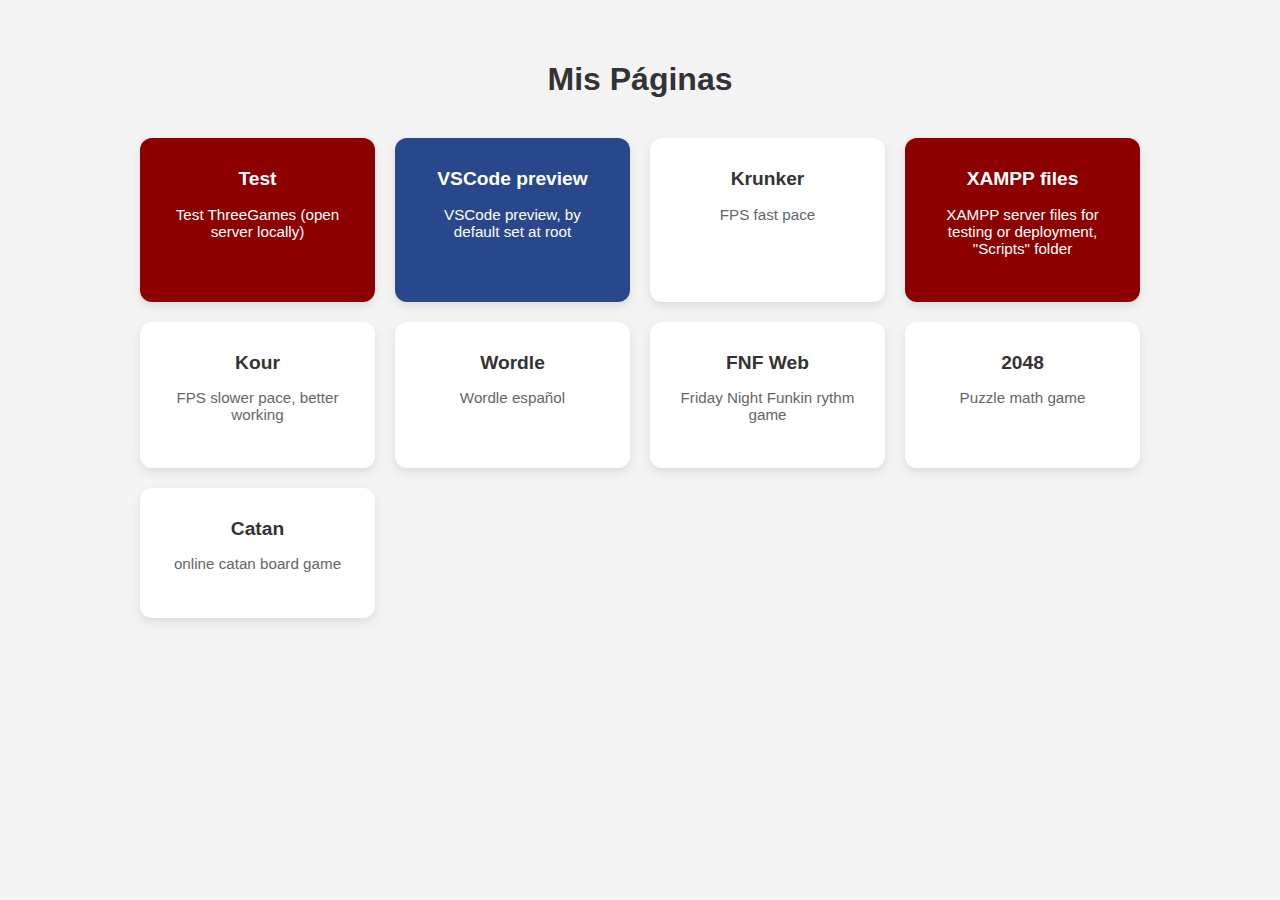
<file: browsergames/browsergames.html>
<!DOCTYPE html>
<html lang="es">
<head>
    <meta charset="UTF-8">
    <title>Página de Enlaces</title>
    <style>
        * {
            box-sizing: border-box;
        }

        body {
            font-family: 'Segoe UI', Tahoma, Geneva, Verdana, sans-serif;
            margin: 0;
            padding: 40px;
            background-color: #f4f4f4;
        }

        h1 {
            text-align: center;
            color: #333;
            margin-bottom: 40px;
        }

        .grid {
            display: grid;
            grid-template-columns: repeat(auto-fit, minmax(200px, 1fr));
            gap: 20px;
            max-width: 1000px;
            margin: 0 auto;
        }

        .card {
            background-color: #fff;
            padding: 30px;
            border-radius: 12px;
            text-align: center;
            box-shadow: 0 4px 10px rgba(0, 0, 0, 0.1);
            transition: transform 0.2s ease, box-shadow 0.2s ease;
            text-decoration: none;
            color: #333;
        }

        .card:hover {
            transform: translateY(-5px);
            box-shadow: 0 8px 20px rgba(0, 0, 0, 0.15);
        }

        .card h2 {
            margin: 0 0 10px;
            font-size: 1.2em;
        }

        .card p {
            font-size: 0.95em;
            color: #666;
        }

        .red{
            background-color: rgb(141, 0, 0);
            color: white;
        }

        .blue{
            background-color: rgb(41, 72, 139);
            color: white;
        }

        .green{
            background-color: rgb(18, 122, 8);
            color: white;
        }

        .red p, .blue p, .green p{
            color: white;
        }
    </style>
</head>
<body>

    <h1>Mis Páginas</h1>

    <div class="grid">
        <a class="card red" href="http://localhost:5173/">
            <h2>Test</h2>
            <p>Test ThreeGames (open server locally)</p>
        </a>
        <a class="card blue" href="http://127.0.0.1:3000">
            <h2>VSCode preview</h2>
            <p>VSCode preview, by default set at root</p>
        </a>
        <a class="card" href="https://krunker.io">
            <h2>Krunker</h2>
            <p>FPS fast pace</p>
        </a>
        <a class="card red" href="http://127.0.0.1/Scripts/">
            <h2>XAMPP files</h2>
            <p>XAMPP server files for testing or deployment, "Scripts" folder</p>
        </a>
        <a class="card" href="https://kour.io">
            <h2>Kour</h2>
            <p>FPS slower pace, better working</p>
        </a>
        <a class="card" href="https://lapalabradeldia.com/">
            <h2>Wordle</h2>
            <p>Wordle español</p>
        </a>
        <a class="card" href="https://www.newgrounds.com/portal/view/770371">
            <h2>FNF Web</h2>
            <p>Friday Night Funkin rythm game</p>
        </a>
        <a class="card" href="https://2048game.com/es/">
            <h2>2048</h2>
            <p>Puzzle math game</p>
        </a>
        <a class="card" href="https://catanuniverse.com/es/game/">
            <h2>Catan</h2>
            <p>online catan board game</p>
        </a>
    </div>

</body>
</html>
</file>
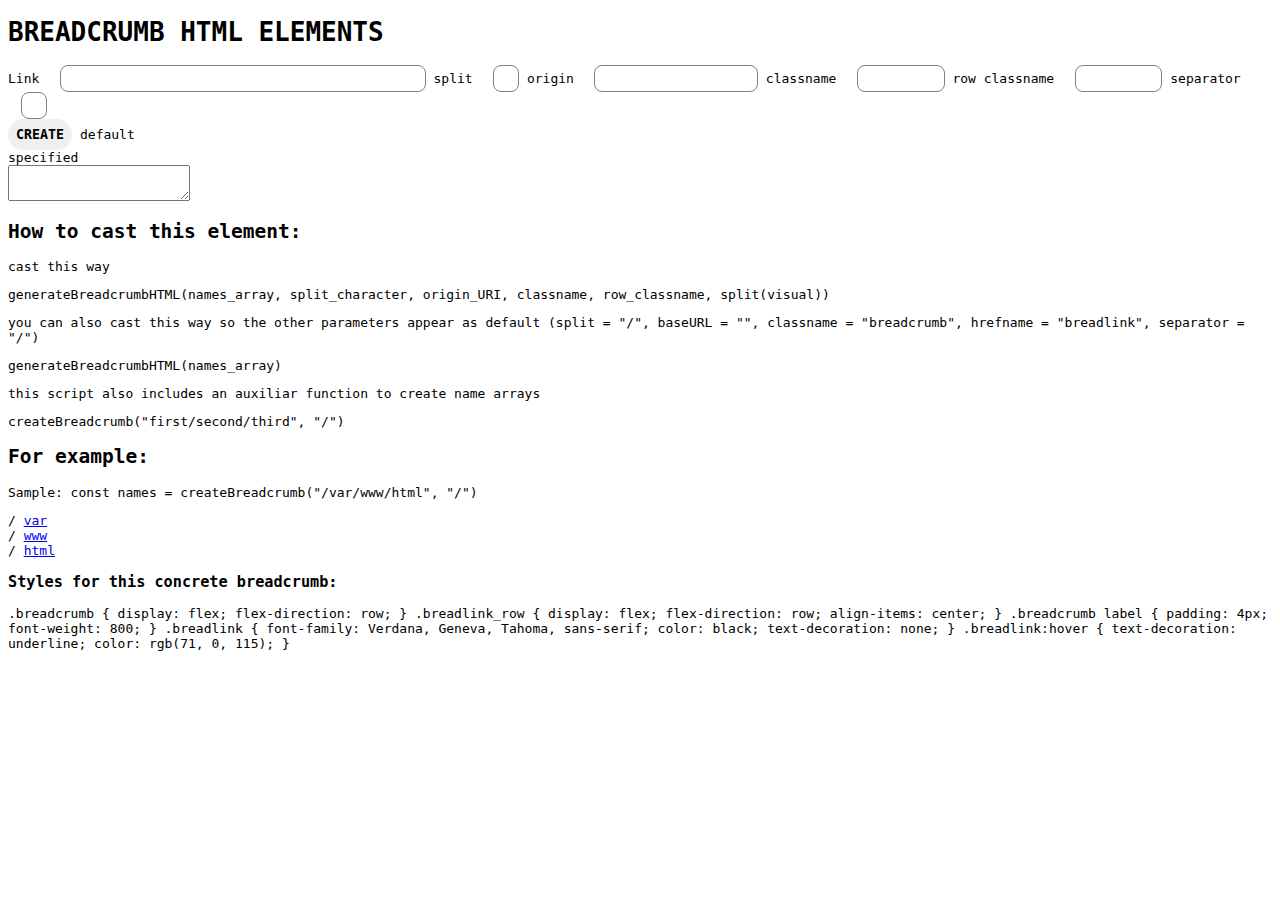
<file: html/breadcrumbJS.html>
<!DOCTYPE html>
<html lang="en">

<head>
    <meta charset="UTF-8">
    <meta name="viewport" content="width=device-width, initial-scale=1.0">
    <title>Document</title>
    <link rel="stylesheet" href="../css/styles.css">
    <script src="../js/breadcrumb.js"></script>
    <script>
        window.onload = () => {
            const names = createBreadcrumb("/var/www/html", "/")
            document.getElementById("d").innerHTML = generateBreadcrumbHTML(names);

            // breadcrumb creator section

            document.getElementById("creator").addEventListener("click", () => {
                var names = createBreadcrumb(document.getElementById("link").value, document.getElementById("split").value);


                var split = document.getElementById("split").value
                var origin = document.getElementById("origin").value
                var cn = document.getElementById("cn").value
                var rcn = document.getElementById("rcn").value
                var sp = document.getElementById("sp").value

                var res = generateBreadcrumbHTML(names);
                document.getElementById("placeholder").innerHTML = res;

                res = generateBreadcrumbHTML(names, split, origin, cn, rcn, sp);
                document.getElementById("placeholder2").innerHTML = res;

                document.getElementById("raw").innerHTML = res;
                document.getElementById("command").innerHTML = "generateBreadcrumbHTML( createBreadcrumb(\"" + document.getElementById("link").value + "\", \"" + split + "\"), \"" + split + "\", \"" + origin + "\", \"" + cn + "\", \"" + rcn + "\", \"" + sp + "\");";
            })


        }   
    </script>
</head>

<body>
    <h1>BREADCRUMB HTML ELEMENTS</h1>
    <div class="section Ylines">
        <div class="hbar">
            Link <input id="link" class="input_black" style="width: 28%;">
            split <input id="split" class="input_black" style="width: 14px;">
            origin <input id="origin" class="input_black" style="width: 12%;">
            classname <input id="cn" class="input_black" style="width: 6%;">
            row classname <input id="rcn" class="input_black" style="width: 6%;">
            separator <input id="sp" class="input_black" style="width: 14px;">
        </div>
        <button id="creator" class="button_black">CREATE</button>

        default<div id="placeholder"></div>
        specified<div id="placeholder2"></div>
        <div id="command"></div>
        <code>
            <textarea id="raw" class="desc"></textarea>
        </code>

    </div>
    <div class="section Ylines">
        <h2>How to cast this element:</h2>

        <label>cast this way </label>
        <p class="underline">generateBreadcrumbHTML(names_array, split_character, origin_URI, classname, row_classname,
            split(visual))</p>

        <label>you can also cast this way so the other parameters appear as default (split = "/", baseURL = "",
            classname = "breadcrumb", hrefname = "breadlink", separator = "/")</label>
        <p class="underline">generateBreadcrumbHTML(names_array)</p>

        <label>this script also includes an auxiliar function to create name arrays </label>
        <p class="underline">createBreadcrumb("first/second/third", "/")</p>
    </div>

    <div class="section Ylines">
        <h2>For example:</h2>
        <p>Sample: const names = createBreadcrumb("/var/www/html", "/")</p>
        <div id="d"></div>
        <h3>Styles for this concrete breadcrumb: </h3>
        <p class="desc">
            .breadcrumb {
            display: flex;
            flex-direction: row;
            }

            .breadlink_row {
            display: flex;
            flex-direction: row;
            align-items: center;
            }

            .breadcrumb label {
            padding: 4px;
            font-weight: 800;
            }

            .breadlink {
            font-family: Verdana, Geneva, Tahoma, sans-serif;
            color: black;
            text-decoration: none;
            }

            .breadlink:hover {
            text-decoration: underline;
            color: rgb(71, 0, 115);
            }
        </p>
    </div>
</body>

</html>
</file>
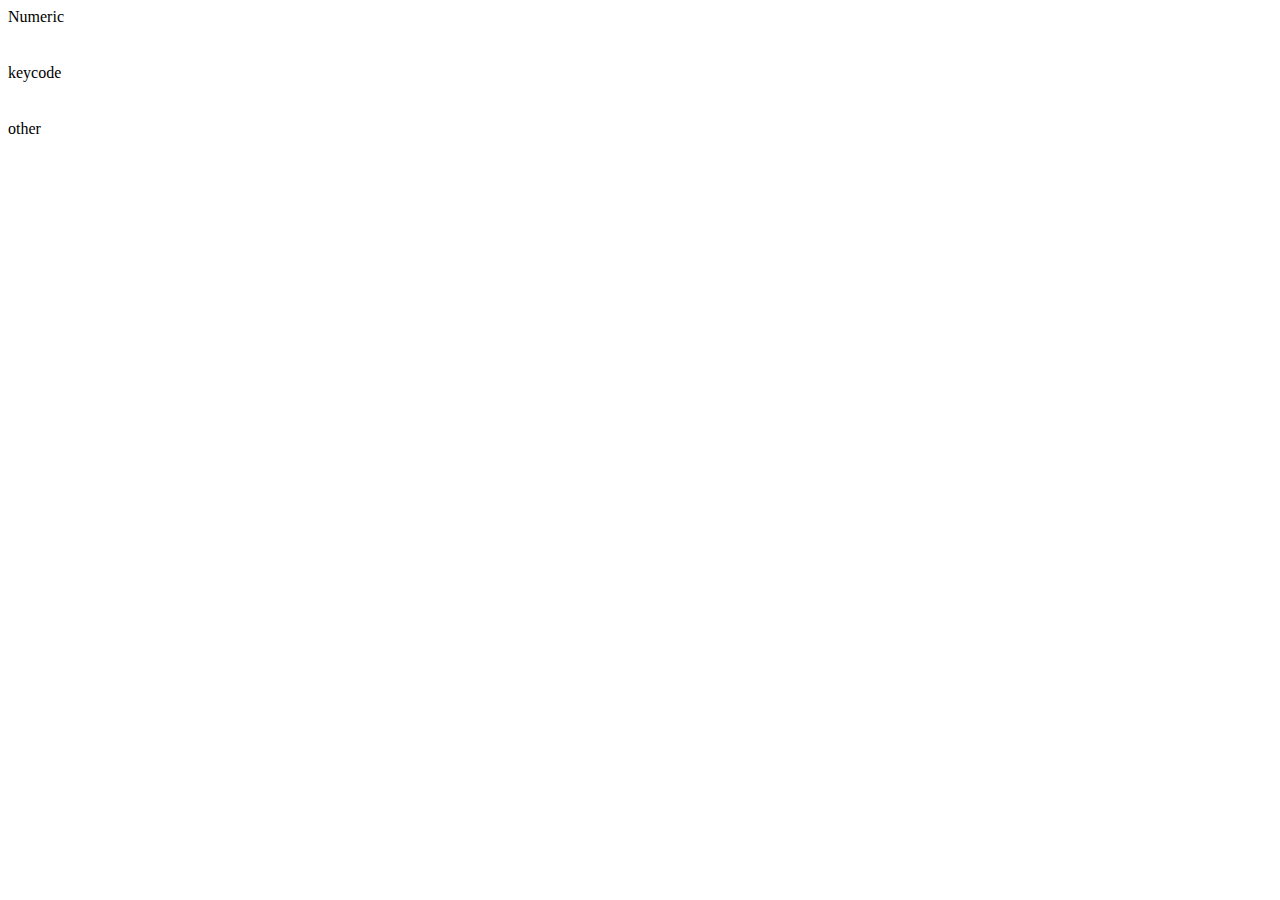
<file: html/keycodes.html>
<!DOCTYPE html>
<html lang="en">
<head>
    <meta charset="UTF-8">
    <meta name="viewport" content="width=device-width, initial-scale=1.0">
    <title>Document</title>
    <script>
        onload = () => {
            document.addEventListener("keydown", (event) => {
                document.getElementById("numeric").innerHTML = event.key 
                document.getElementById("keycode").innerHTML = event.key 
            })
        }
    </script>
</head>
<body>
    <div>
        <label>Numeric</label>
        <h2 id="numeric"></h2>
        <br/>
        <label>keycode</label>
        <h2 id="keycode"></h2>
        <br/>
        <label>other</label>
        <h2 id="other"></h2>
        <br/>
    </div>
</body>
</html>
</file>
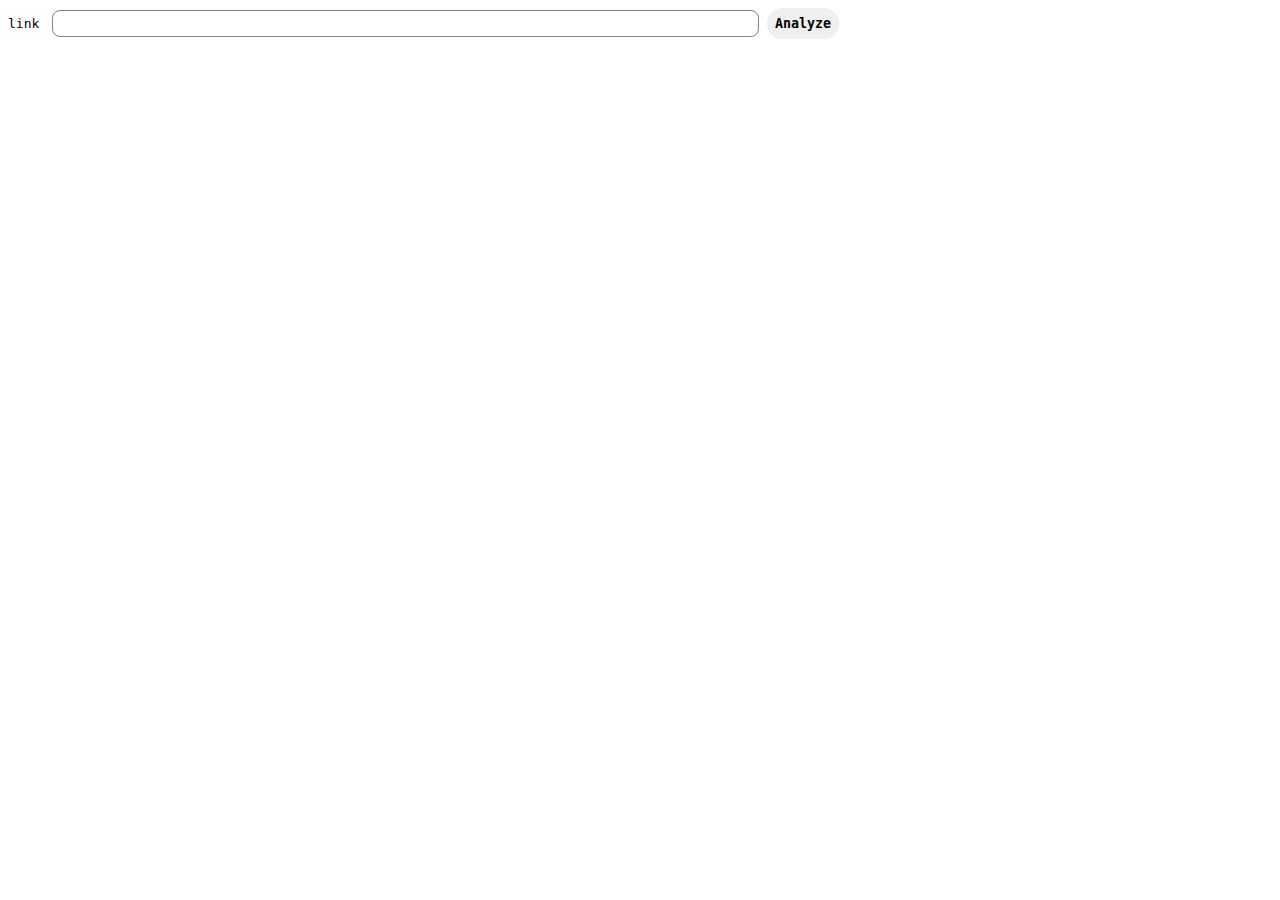
<file: html/querySubstractorJS.html>
<!DOCTYPE html>
<html lang="en">

<head>
    <meta charset="UTF-8">
    <meta name="viewport" content="width=device-width, initial-scale=1.0">
    <title>query substractor with JS</title>
    <link rel="stylesheet" href="../css/styles.css">
    <script src="../js/querySubstractor.js"></script>
    <script>
        window.onload = () => {
            const bt = document.getElementById("bt");

            bt.addEventListener("click", () => {
                var variable = document.getElementById("input").value;
                if (variable == '') {
                    variable = window.location.href;
                }
                const [keys, values] = substract(variable);

                var res = '<div class=\"row\""> <p>KEY</p><p>VALUE</p></div>';
                for (let i = 0; i < keys.length; i++) {
                    res += '<div class=\"row\""> <p class=\"bold\"">' + keys[i] + '</p><p>' + values[i] + '</p></div>'
                }
                document.getElementById('placeholderY').innerHTML = res;
            })
        }

    </script>
</head>

<body>
    <div>
        <label>link</label><input id="input" class="input_black">
        <button id="bt" class="button_black">Analyze</button>
    </div>
    <div id="placeholderY"></div>
</body>

</html>
</file>
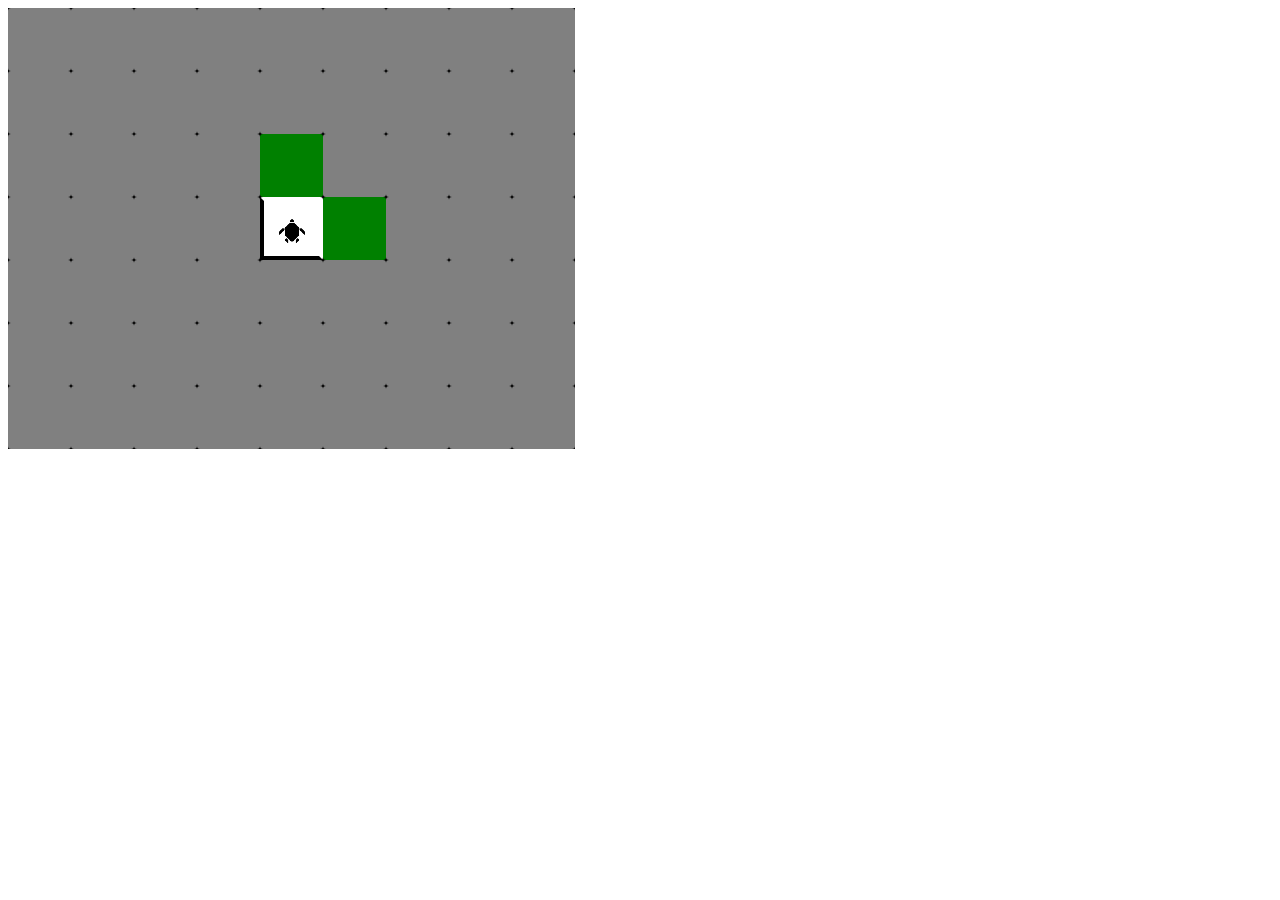
<file: html/mazes/mazex.html>
<!DOCTYPE html>
<html lang="en">

<head>
    <meta charset="UTF-8">
    <meta name="viewport" content="width=device-width, initial-scale=1.0">
    <title>Document</title>
    <link rel="stylesheet" href="./st.css">
    </link>
    <script src="./script.js"></script>
    <script>
        window.onload = () => {
            let i = 0, j = 0;
            var targetId = celPos(new Point(CENTER_X, CENTER_Y));
            var hasSelectedCell = false;
            var fase = "";
            let temp2 = {};
            function drawBoard(dungeon) {
                let temp1, temp2 = "";
                temp2 = "<div class=\"game\">";
                dungeon.forEach(row => {
                    temp1 = "<div class=\"tablerow\">"
                    row.forEach(cell => {
                        temp1 += `<div id=\"cell_${i}_${j}\" class=\"cell ${cell.north ? "n" : ""} ${cell.south ? "s" : ""} ${cell.east ? "e" : ""} ${cell.west ? "w" : ""} unexplored\"></div>`;
                        j++;
                    });
                    temp1 += "</div>";
                    temp2 += temp1;
                    i++;
                    j = 0;
                });
                find("tabletop").innerHTML += temp2;
            }

            function discover(cur) {
                find(celPos(cur)).classList.remove("unexplored");
            }

            function celPos(cur) {
                return `cell_${cur.y}_${cur.x}`;
            }



            function enableHoverCells(pos, dungeon) {
                let temp;
                if (dungeon[pos.y][pos.x].north) {
                    enableHelper(pos, 0, -1)
                }

                if (dungeon[pos.y][pos.x].east) {
                    enableHelper(pos, 1, 0)
                }

                if (dungeon[pos.y][pos.x].south) {
                    enableHelper(pos, 0, 1)
                }

                if (dungeon[pos.y][pos.x].west) {
                    enableHelper(pos, -1, 0)
                }

            }

            function checkExists(pos, addX, addY) {

                if (isWithinBounds(pos.x + addX, pos.y + addY)) {
                    return false;
                }
                return true;

            }

            function dissableHoverCells(pos) {
                if (dungeon[pos.y][pos.x].north) {
                    dissableHelper(pos, 0, -1);
                }

                if (dungeon[pos.y][pos.x].east) {
                    dissableHelper(pos, 1, 0);
                }

                if (dungeon[pos.y][pos.x].south) {
                    dissableHelper(pos, 0, 1);
                }

                if (dungeon[pos.y][pos.x].west) {
                    dissableHelper(pos, -1, 0);
                }
            }

            function enableHelper(pos, addX = 0, addY = 0) {
                temp = celPos(new Point(parseInt(pos.x) + addX, parseInt(pos.y) + addY));
                find(temp).classList.add("hoverSelect");
                addClickListener(temp);
            }

            function dissableHelper(pos, addX = 0, addY = 0) {
                let temp;
                temp = celPos(new Point(parseInt(pos.x) + addX, parseInt(pos.y) + addY))
                find(temp).classList.remove("hoverSelect");
                find(temp).onclick = null;
            }

            function addClickListener(id) {
                find(id).onclick = () => {
                    targetId = id;
                    hasSelectedCell = true;
                    fase = "move"

                }
            }

            function exitTrigger(pos) {
                let p_x = Number(pos.x);
                let p_y = Number(pos.y);
                if (dungeon[p_y][p_x].north) {
                    if (!isWithinBounds(p_x, p_y - 1)) {
                        return true;
                    }

                }

                if (dungeon[p_y][p_x].south) {
                    if (!isWithinBounds(p_x, p_y + 1)) {
                        return true;
                    }

                }

                if (dungeon[p_y][p_x].east) {
                    if (!isWithinBounds(p_x + 1, p_y)) {
                        return true;
                    }

                }

                if (dungeon[p_y][p_x].west) {
                    if (!isWithinBounds(p_x - 1, p_y)) {
                        return true;
                    }

                }
                return false;

            }

            function spinAnimation() {
                return 0;

            }

            function cleaning(str) {
                find(str).innerHTML = '';
                find(str).onclick = () => { };
            }

            function clearButtonsCombat() {
                find("heads").onclick = () => { };
                find("tails").onclick = () => { };
            }

            function startGame() {
                let lifes = MAX_LIFE;
                let cur = new Point(CENTER_X, CENTER_Y);
                let combatoption = ""
                prev = cur;

                find("tabletop").style.display = "block";
                find("combat_placeholder").style.display = "none";


                discover(cur);
                fase = "cellselect"
                let gameOver = false;


                const executeGame = setInterval(() => {
                    // fase inicial

                    gameOver = true;

                    switch (fase) {
                        case "cellselect":
                            if (dungeon[cur.y][cur.x].combat == 1) {
                                fase = "combatwait"
                                find("tabletop").style.display = "none";
                                find("combat_placeholder").style.display = "block";
                                dungeon[cur.y][cur.x].combat = 0;

                                find("heads").onclick = () => {
                                    combatoption = "heads";
                                    fase = "combat";

                                }

                                find("tails").onclick = () => {
                                    combatoption = "tails";
                                    fase = "combat";
                                }
                                break;
                            }
                            discover(cur);
                            find(celPos(cur)).innerHTML = `<img src=\"./img/tutel.png\" class=pj></img>`;
                            if (exitTrigger(cur)) {
                                alert("EXIT FOUND");
                                gameOver = true;
                                clearInterval(executeGame);
                            }
                            else {
                                enableHoverCells(cur, dungeon);
                                fase = "waiting...";
                                console.log("current state: " + fase);
                            }

                            break;


                        case "move":
                            // alert("ha llegado id objetivo = " + targetId);
                            dissableHoverCells(cur);
                            find(celPos(cur)).innerHTML = "";
                            temp2 = targetId.split("_");
                            cur = new Point(temp2[2], temp2[1]);
                            fase = "cellselect"
                            console.log("current state: " + fase);
                            break;

                        case "combat":
                            let res = (Math.random() >= 0.5) ? "heads" : "tails";

                            setTimeout(() => {
                                alert((res == combatoption) ? "YOU WIN" : "YOU LOSE");
                                // recover
                                find("tabletop").style.display = "block";
                                find("combat_placeholder").style.display = "none";

                                fase = "cellselect"

                            }, 1000);
                            fase = "wait";
                            break;



                        case "combatwait":

                            break;

                        default:
                            break;

                    }
                }, 50)

            }

            drawBoard(dungeon);

            startGame();
        }
    </script>
</head>

<body>
    <div id="tabletop">

    </div>
    <div id="combat_placeholder">
        <div class="jail">
            <div class="team1">
                <div id="turtle">
                    <img src="./img/tutel.png" alt="">
                </div>
                <div id="dirt1">
                    <img src="./img/mud_2.png" alt="">
                </div>
            </div>
            <div class="team2">
                <div id="crab">
                    <img src="./img/crab.png" alt="">
                </div>
                <div id="dirt2">
                    <img src="./img/mud_1.png" alt="">
                </div>
            </div>
        </div>

        <div>
            <button class="bt_play" id="heads">HEADS</button>
            <button class="bt_play" id="tails">TAILS</button>
        </div>

    </div>
    <div id="logdata">
    </div>

</body>

</html>
</file>
<file: css/styles.css>
*{
    font-family: monospace;
}

.row{
    display: flex;
    flex-direction: row;
    justify-content: space-evenly;
}

.row *{
    padding: 3px;
}

#placeholderY > *:nth-child(even) {
    background-color: #ddd;
  }

#placeholderY{
    display: flex;
    flex-direction: column;

}

.bold{
    font-weight: 900;
    color: darkblue;
}

.input_black{
    padding: 5px;
    width: 55%;
    border: solid gray 1px;
    margin-left: 1%;
    border-radius: 8px;
}

.button_black{
    padding: 8px;
    border-radius: 2000px;
    border: none;
    font-weight: 600;

    transition: filter;
    transition-duration: 0.2s;
}

.button_black:hover{
    cursor: pointer;
    filter: invert(100%);
}

.button_black:focus{

    filter:blur(40%);
}
</file>
<file: html/mazes/st.css>
body{
    align-items: center;
}

.cell {
    width: 55px;
    height: 55px;
    border: solid black 4px;
    border-radius: 3px;
    background-color: white;
    display: flex;
  justify-content: center; /* Centrado horizontal */
  align-items: center;    
}

.tablerow {
    display: flex;
    flex-direction: row;
}

.game {
    display: flex;
    flex-direction: column;

    background-color: black;
    width: fit-content;
    height: fit-content;
}

.unexplored {
    background-color: gray;
    border-color: gray;
}

.n {
    border-top-color: rgba(235, 235, 235, 0);
}

.s {
    border-bottom-color: rgba(225, 225, 225, 0);
}

.e {
    border-right-color: rgba(225, 225, 225, 0);
}

.w {
    border-left-color: rgba(225, 225, 225, 0);
}

.unexplored {
    /* border-left-color: rgb(0, 0, 0);
    border-right-color: rgb(0, 0, 0);
    border-bottom-color: rgb(0, 0, 0);
    border-top-color: rgb(0, 0, 0);
    background-color: rgb(29, 29, 29); */
}

.pj {
    width: 40px;
    height: 40px;
}

.hoverSelect {
    background-color: green;
    border-color: rgba(225, 225, 225, 0);
    transition: 0.125s;
}

.hoverSelect:hover {
    transform: scale(115%);
}

.bt_play{
    background-color:beige;
    width: 120px;
    height: 55px;
    border: none;
    border-radius: 8px;
}

.bt_play:hover {
    cursor: pointer;
}

#heads:hover{
    background-color: green;
}

#tails:hover{
    background-color: yellowgreen;
}

#combat_placeholder{
    display: flex;
    flex-direction: column;
}

.jail{
    display: flex;
    flex-direction: row;
    justify-content: space-between;
    width: 300px;
}

@keyframes shake {
    0%   { transform: translateX(0); }
    10%  { transform: translateX(12px); }
    20%  { transform: translateX(8px); }
    30%  { transform: translateX(-10px); }
    40%  { transform: translateX(10px); }

    50%  { transform: translateX(-12px); }
    60%  { transform: translateX(12px); }
    70%  { transform: translateX(-20px); }
    80%  { transform: translateX(14px); }
    90%  { transform: translateX(-16px); }

    100% { transform: translateX(0); }
}
</file>
